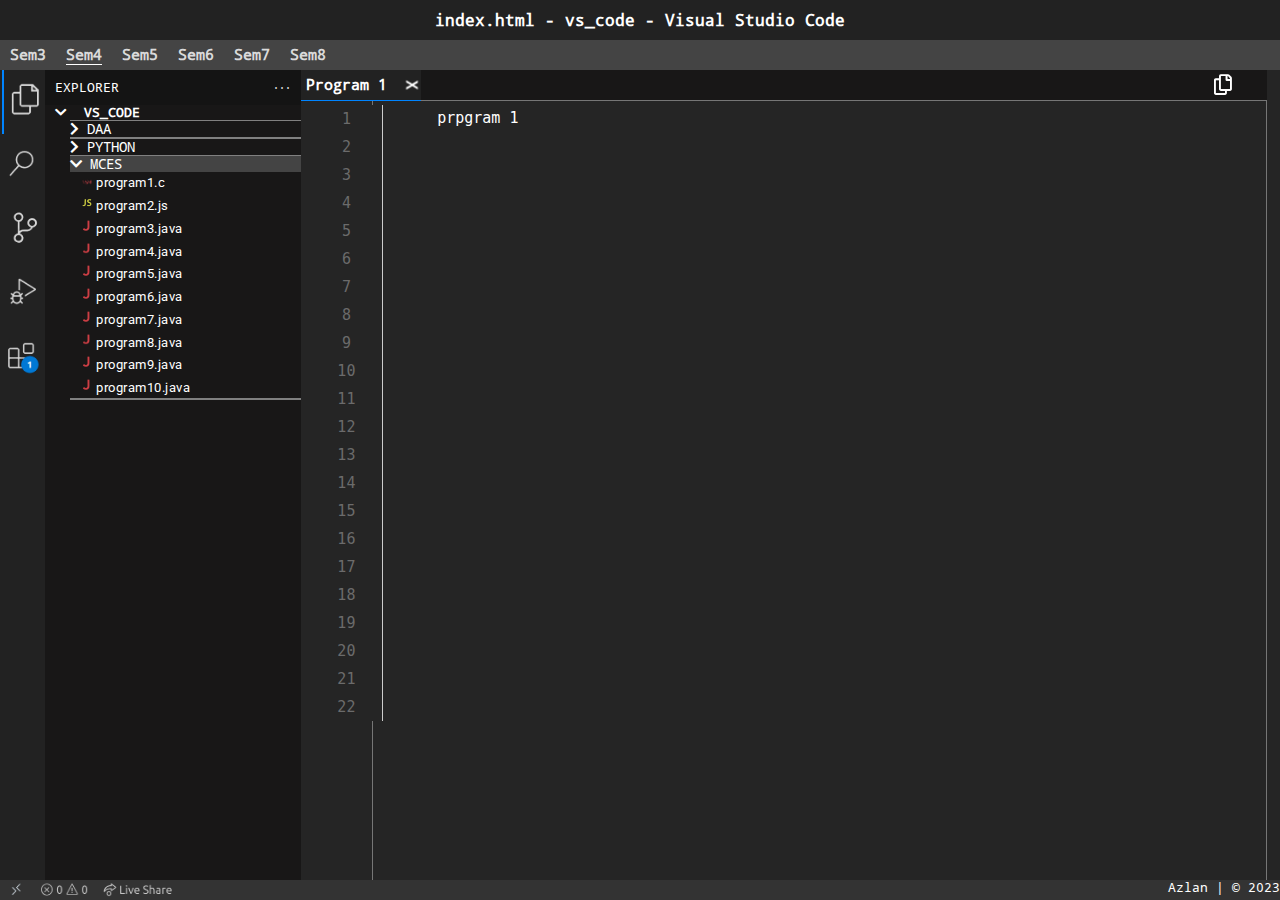
<file: mces/index.html>
<!DOCTYPE html>
<html lang="en">
<!-- this code  is written  by azlan  -->
<head>
    <meta charset="UTF-8">
    <meta name="viewport" content="width=device-width, initial-scale=1.0">
    <link rel="stylesheet" href="../style.css">
    <!-- font awesom icons  -->
    <link rel="stylesheet" href="https://cdnjs.cloudflare.com/ajax/libs/font-awesome/5.15.3/css/all.min.css">

    <title>Lab Programs</title>
</head>

<body>
    <div class="head_portion1">
        <div class="menu_icon" onclick="openNav()">
            <i class="fas fa-ellipsis-v"></i>

        </div>
        index.html - vs_code - Visual Studio Code
    </div>
    <div class="head_portion2">
        <a href="">Sem3</a>
        <a href="" class="sem_active">Sem4</a>
        <a href="">Sem5</a>
        <a href="">Sem6</a>
        <a href="" >Sem7</a>
        <a href="">Sem8</a>

    </div>

    <div class="side_icons">
        <div class="side_icon_img active_icon">
            <img src="../icons/copy.png" alt="">
        </div>
        <div class="side_icon_img">
            <img src="../icons/search.png" alt="">
        </div>

        <div class="side_icon_img">
            <img src="../icons/gitcontrol.png" alt="">
        </div>
        <div class="side_icon_img">
            <img src="../icons/debug.png" alt="">
        </div>
        <div class="side_icon_img">
            <img src="../icons/extension.png" alt="">
        </div>
    </div>

    <div id="pgmList" class="pgm_number">
        <div class="explorer">
            <p>EXPLORER</p>
            <p class="explorer_dots">...</p>
        </div>
        <div class="vs_code">
            <i class='fas fa-chevron-down'></i> VS_CODE


        </div>
        <div class="subject_name">
            <div class="sub_head">
                <a href="../index.html">
                <i class='fas fa-chevron-right'></i> DAA        </a>

            </div>
        </div>
        <div class="subject_name">
            <div class="sub_head">
                <a href="../python/index.html">
                <i class='fas fa-chevron-right'></i> PYTHON        </a>

            </div>
        </div>
        <div class="subject_name">
            <div class="sub_heading">
                <i class='fas fa-chevron-down'></i> MCES
            </div>
            <p onclick="switchProgram('program_container1')"> <img src="../icons/asm.png" alt=""> program1.c</p>
            <p onclick="switchProgram('program_container2')"> <img src="../icons/js.png" alt=""> program2.js</p>
            <p onclick="switchProgram('program_container3')"> <img src="../icons/java.png" alt=""> program3.java</p>
            <p onclick="switchProgram('program_container4')"> <img src="../icons/java.png" alt=""> program4.java</p>
            <p onclick="switchProgram('program_container5')"> <img src="../icons/java.png" alt=""> program5.java</p>
            <p onclick="switchProgram('program_container6')"> <img src="../icons/java.png" alt=""> program6.java</p>
            <p onclick="switchProgram('program_container7')"> <img src="../icons/java.png" alt=""> program7.java</p>
            <p onclick="switchProgram('program_container8')"> <img src="../icons/java.png" alt=""> program8.java</p>
            <p onclick="switchProgram('program_container9')"> <img src="../icons/java.png" alt=""> program9.java</p>
            <p onclick="switchProgram('program_container10')"> <img src="../icons/java.png" alt=""> program10.java</p>

        </div>

        <div class="subject_name">
            <div class="sub_head">
            </div>
        </div>


    </div>


    <!-- program section  -->
    <!-- program 1  -->
    <div id="program_container1" class="textarea_container">

        <div class="line_numbers">
            <p>1</p>
            <p>2</p>
            <p>3</p>
            <p>4</p>
            <p>5</p>
            <p>6</p>
            <p>7</p>
            <p>8</p>
            <p>9</p>
            <p>10</p>
            <p>11</p>
            <p>12</p>
            <p>13</p>
            <p>14</p>
            <p>15</p>
            <p>16</p>
            <p>17</p>
            <p>18</p>
            <p>19</p>
            <p>20</p>
            <p>21</p>
            <p>22</p>

        </div>
        <div class="copy_btn">
            <div class="pgm_num">
                Program 1 <p onclick="closeProgram()">X</p>

            </div>

            <div class="copy_icon" onclick="copyProgramTextarea('program1', 'copied1')">
                <i class="far fa-copy"></i>
                <div class="copied" id="copied1"></div>
            </div>
        </div>
        <textarea class="text_area" id="program1" rows="5">
      prpgram 1
          </textarea>

    </div>


    <!-- program 2  -->
    <div id="program_container2" class="textarea_container" style="display: none;">

        <div class="line_numbers">
            <p>1</p>
            <p>2</p>
            <p>3</p>
            <p>4</p>
            <p>5</p>
            <p>6</p>
            <p>7</p>
            <p>8</p>
            <p>9</p>
            <p>10</p>
            <p>11</p>
            <p>12</p>
            <p>13</p>
            <p>14</p>
            <p>15</p>
            <p>16</p>
            <p>17</p>
            <p>18</p>
            <p>19</p>
            <p>20</p>
            <p>21</p>
            <p>22</p>

        </div>
        <div class="copy_btn">
            <div class="pgm_num">
                Program 2 <p onclick="closeProgram()">X</p>

            </div>

            <div class="copy_icon" onclick="copyProgramTextarea('program2', 'copied2')">
                <i class="far fa-copy"></i>
                <div class="copied" id="copied2"></div>
            </div>
        </div>
        <textarea class="text_area" id="program2" rows="5">
     program 2
          </textarea>

    </div>

    <!-- program 3  -->

    <div id="program_container3" class="textarea_container" style="display: none;">

        <div class="line_numbers">
            <p>1</p>
            <p>2</p>
            <p>3</p>
            <p>4</p>
            <p>5</p>
            <p>6</p>
            <p>7</p>
            <p>8</p>
            <p>9</p>
            <p>10</p>
            <p>11</p>
            <p>12</p>
            <p>13</p>
            <p>14</p>
            <p>15</p>
            <p>16</p>
            <p>17</p>
            <p>18</p>
            <p>19</p>
            <p>20</p>
            <p>21</p>
            <p>22</p>

        </div>
        <div class="copy_btn">
            <div class="pgm_num">
                Program 3 <p onclick="closeProgram()">X</p>

            </div>

            <div class="copy_icon" onclick="copyProgramTextarea('program3', 'copied3')">
                <i class="far fa-copy"></i>
                <div class="copied" id="copied3"></div>
            </div>
        </div>
        <textarea class="text_area" id="program3" rows="5">
     program 3
          </textarea>

    </div>

    <!-- program 4  -->

    <div id="program_container4" class="textarea_container" style="display: none;">

        <div class="line_numbers">
            <p>1</p>
            <p>2</p>
            <p>3</p>
            <p>4</p>
            <p>5</p>
            <p>6</p>
            <p>7</p>
            <p>8</p>
            <p>9</p>
            <p>10</p>
            <p>11</p>
            <p>12</p>
            <p>13</p>
            <p>14</p>
            <p>15</p>
            <p>16</p>
            <p>17</p>
            <p>18</p>
            <p>19</p>
            <p>20</p>
            <p>21</p>
            <p>22</p>

        </div>
        <div class="copy_btn">
            <div class="pgm_num">
                Program 4 <p onclick="closeProgram()">X</p>

            </div>

            <div class="copy_icon" onclick="copyProgramTextarea('program4', 'copied4')">
                <i class="far fa-copy"></i>
                <div class="copied" id="copied4"></div>
            </div>
        </div>
        <textarea class="text_area" id="program4" rows="5">
 program 4
              </textarea>

    </div>

    <!-- program 5  -->

    <div id="program_container5" class="textarea_container" style="display: none;">

        <div class="line_numbers">
            <p>1</p>
            <p>2</p>
            <p>3</p>
            <p>4</p>
            <p>5</p>
            <p>6</p>
            <p>7</p>
            <p>8</p>
            <p>9</p>
            <p>10</p>
            <p>11</p>
            <p>12</p>
            <p>13</p>
            <p>14</p>
            <p>15</p>
            <p>16</p>
            <p>17</p>
            <p>18</p>
            <p>19</p>
            <p>20</p>
            <p>21</p>
            <p>22</p>

        </div>
        <div class="copy_btn">
            <div class="pgm_num">
                Program 5 <p onclick="closeProgram()">X</p>

            </div>

            <div class="copy_icon" onclick="copyProgramTextarea('program5', 'copied5')">
                <i class="far fa-copy"></i>
                <div class="copied" id="copied5"></div>
            </div>
        </div>
        <textarea class="text_area" id="program5" rows="5">
     program 5
                  </textarea>

    </div>

    <!-- program 6  -->

    <div id="program_container6" class="textarea_container" style="display: none;">

        <div class="line_numbers">
            <p>1</p>
            <p>2</p>
            <p>3</p>
            <p>4</p>
            <p>5</p>
            <p>6</p>
            <p>7</p>
            <p>8</p>
            <p>9</p>
            <p>10</p>
            <p>11</p>
            <p>12</p>
            <p>13</p>
            <p>14</p>
            <p>15</p>
            <p>16</p>
            <p>17</p>
            <p>18</p>
            <p>19</p>
            <p>20</p>
            <p>21</p>
            <p>22</p>

        </div>
        <div class="copy_btn">
            <div class="pgm_num">
                Program 6 <p onclick="closeProgram()">X</p>

            </div>

            <div class="copy_icon" onclick="copyProgramTextarea('program6', 'copied6')">
                <i class="far fa-copy"></i>
                <div class="copied" id="copied6"></div>
            </div>
        </div>
        <textarea class="text_area" id="program6" rows="5">
     program 6
                  </textarea>

    </div>

    <!-- program 7  -->

    <div id="program_container7" class="textarea_container" style="display: none;">

        <div class="line_numbers">
            <p>1</p>
            <p>2</p>
            <p>3</p>
            <p>4</p>
            <p>5</p>
            <p>6</p>
            <p>7</p>
            <p>8</p>
            <p>9</p>
            <p>10</p>
            <p>11</p>
            <p>12</p>
            <p>13</p>
            <p>14</p>
            <p>15</p>
            <p>16</p>
            <p>17</p>
            <p>18</p>
            <p>19</p>
            <p>20</p>
            <p>21</p>
            <p>22</p>

        </div>
        <div class="copy_btn">
            <div class="pgm_num">
                Program 7 <p onclick="closeProgram()">X</p>

            </div>

            <div class="copy_icon" onclick="copyProgramTextarea('program7', 'copied7')">
                <i class="far fa-copy"></i>
                <div class="copied" id="copied7"></div>
            </div>
        </div>
        <textarea class="text_area" id="program7" rows="5">
                 program 7
                              </textarea>

    </div>

  
    <!-- program 8  -->

    <div id="program_container8" class="textarea_container" style="display: none;">

        <div class="line_numbers">
            <p>1</p>
            <p>2</p>
            <p>3</p>
            <p>4</p>
            <p>5</p>
            <p>6</p>
            <p>7</p>
            <p>8</p>
            <p>9</p>
            <p>10</p>
            <p>11</p>
            <p>12</p>
            <p>13</p>
            <p>14</p>
            <p>15</p>
            <p>16</p>
            <p>17</p>
            <p>18</p>
            <p>19</p>
            <p>20</p>
            <p>21</p>
            <p>22</p>

        </div>
        <div class="copy_btn">
            <div class="pgm_num">
                Program 8 <p onclick="closeProgram()">X</p>

            </div>

            <div class="copy_icon" onclick="copyProgramTextarea('program8', 'copied8')">
                <i class="far fa-copy"></i>
                <div class="copied" id="copied8"></div>
            </div>
        </div>
        <textarea class="text_area" id="program8" rows="5">
                                             program 8
                                                          </textarea>

    </div>
    <!-- program 9  -->

    <div id="program_container9" class="textarea_container" style="display: none;">

        <div class="line_numbers">
            <p>1</p>
            <p>2</p>
            <p>3</p>
            <p>4</p>
            <p>5</p>
            <p>6</p>
            <p>7</p>
            <p>8</p>
            <p>9</p>
            <p>10</p>
            <p>11</p>
            <p>12</p>
            <p>13</p>
            <p>14</p>
            <p>15</p>
            <p>16</p>
            <p>17</p>
            <p>18</p>
            <p>19</p>
            <p>20</p>
            <p>21</p>
            <p>22</p>

        </div>
        <div class="copy_btn">
            <div class="pgm_num">
                Program 9 <p onclick="closeProgram()">X</p>

            </div>

            <div class="copy_icon" onclick="copyProgramTextarea('program9', 'copied9')">
                <i class="far fa-copy"></i>
                <div class="copied" id="copied9"></div>
            </div>
        </div>
        <textarea class="text_area" id="program9" rows="5">
                             program 9
                                          </textarea>

    </div>
    <!-- program 10  -->

    <div id="program_container10" class="textarea_container" style="display: none;">

        <div class="line_numbers">
            <p>1</p>
            <p>2</p>
            <p>3</p>
            <p>4</p>
            <p>5</p>
            <p>6</p>
            <p>7</p>
            <p>8</p>
            <p>9</p>
            <p>10</p>
            <p>11</p>
            <p>12</p>
            <p>13</p>
            <p>14</p>
            <p>15</p>
            <p>16</p>
            <p>17</p>
            <p>18</p>
            <p>19</p>
            <p>20</p>
            <p>21</p>
            <p>22</p>

        </div>
        <div class="copy_btn">
            <div class="pgm_num">
                Program 10 <p onclick="closeProgram()">X</p>

            </div>

            <div class="copy_icon" onclick="copyProgramTextarea('program10', 'copied10')">
                <i class="far fa-copy"></i>
                <div class="copied" id="copied10"></div>
            </div>
        </div>
        <textarea class="text_area" id="program10" rows="5">
                                                                                     program 10
                                                                                                  </textarea>

    </div>




    <div class="bottom_footer">
        <img src="../icons/leftBottom.png" alt="">
        Azlan | &copy; 2023
    </div>
    <script src="../main.js"></script>


</body>

</html>
</file>
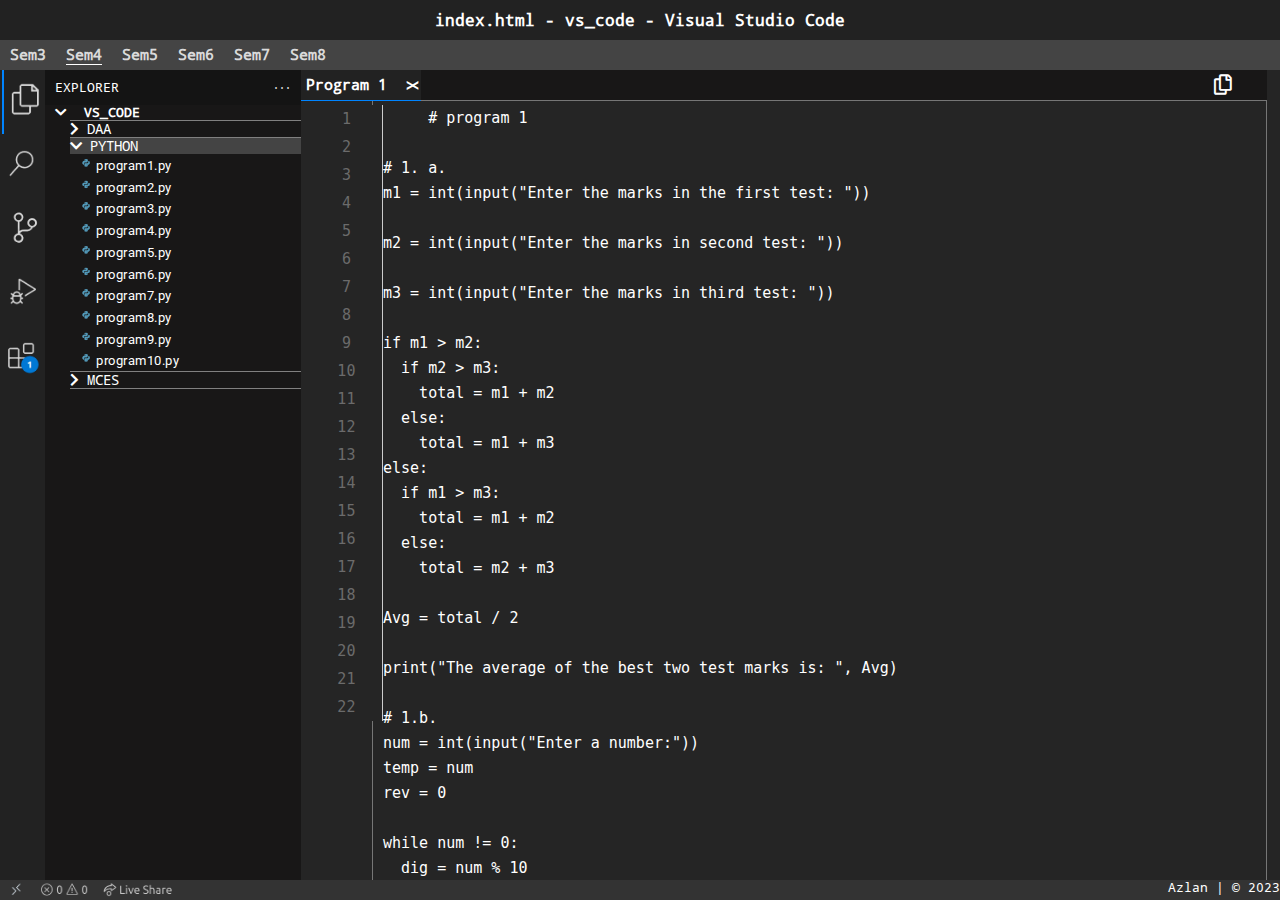
<file: python/index.html>
<!DOCTYPE html>
<html lang="en">
<!-- this code  is written  by azlan  -->
<head>
    <meta charset="UTF-8">
    <meta name="viewport" content="width=device-width, initial-scale=1.0">
    <link rel="stylesheet" href="../style.css">
    <!-- font awesom icons  -->
    <link rel="stylesheet" href="https://cdnjs.cloudflare.com/ajax/libs/font-awesome/5.15.3/css/all.min.css">

    <title>Lab Programs</title>
</head>

<body>
    <div class="head_portion1">
        <div class="menu_icon" onclick="openNav()">
            <i class="fas fa-ellipsis-v"></i>

        </div>
        index.html - vs_code - Visual Studio Code
    </div>
    <div class="head_portion2">
        <a href="">Sem3</a>
        <a href="" class="sem_active">Sem4</a>
        <a href="">Sem5</a>
        <a href="">Sem6</a>
        <a href="" >Sem7</a>
        <a href="">Sem8</a>

    </div>

    <div class="side_icons">
        <div class="side_icon_img active_icon">
            <img src="../icons/copy.png" alt="">
        </div>
        <div class="side_icon_img">
            <img src="../icons/search.png" alt="">
        </div>

        <div class="side_icon_img">
            <img src="../icons/gitcontrol.png" alt="">
        </div>
        <div class="side_icon_img">
            <img src="../icons/debug.png" alt="">
        </div>
        <div class="side_icon_img">
            <img src="../icons/extension.png" alt="">
        </div>
    </div>

    <div id="pgmList" class="pgm_number">
        <div class="explorer">
            <p>EXPLORER</p>
            <p class="explorer_dots">...</p>
        </div>
        <div class="vs_code">
            <i class='fas fa-chevron-down'></i> VS_CODE


        </div>
        <div class="subject_name">
            <div class="sub_head">
                <a href="../index.html">
                <i class='fas fa-chevron-right'></i> DAA        </a>

            </div>
        </div>
        <div class="subject_name">
            <div class="sub_heading">
                <i class='fas fa-chevron-down'></i> PYTHON
            </div>
            <p onclick="switchProgram('program_container1')"> <img src="../icons/python.png" alt=""> program1.py</p>
            <p onclick="switchProgram('program_container2')"> <img src="../icons/python.png" alt=""> program2.py</p>
            <p onclick="switchProgram('program_container3')"> <img src="../icons/python.png" alt=""> program3.py</p>
            <p onclick="switchProgram('program_container4')"> <img src="../icons/python.png" alt=""> program4.py</p>
            <p onclick="switchProgram('program_container5')"> <img src="../icons/python.png" alt=""> program5.py</p>
            <p onclick="switchProgram('program_container6')"> <img src="../icons/python.png" alt=""> program6.py</p>
            <p onclick="switchProgram('program_container7')"> <img src="../icons/python.png" alt=""> program7.py</p>
            <p onclick="switchProgram('program_container8')"> <img src="../icons/python.png" alt=""> program8.py</p>
            <p onclick="switchProgram('program_container9')"> <img src="../icons/python.png" alt=""> program9.py</p>
            <p onclick="switchProgram('program_container10')"> <img src="../icons/python.png" alt=""> program10.py</p>

        </div>
        <div class="subject_name">
            <div class="sub_head">
                <a href="../mces/index.html">
                <i class='fas fa-chevron-right'></i> MCES        </a>

            </div>
        </div>


    </div>


    <!-- program section  -->
    <!-- program 1  -->
    <div id="program_container1" class="textarea_container">

        <div class="line_numbers">
            <p>1</p>
            <p>2</p>
            <p>3</p>
            <p>4</p>
            <p>5</p>
            <p>6</p>
            <p>7</p>
            <p>8</p>
            <p>9</p>
            <p>10</p>
            <p>11</p>
            <p>12</p>
            <p>13</p>
            <p>14</p>
            <p>15</p>
            <p>16</p>
            <p>17</p>
            <p>18</p>
            <p>19</p>
            <p>20</p>
            <p>21</p>
            <p>22</p>

        </div>
        <div class="copy_btn">
            <div class="pgm_num">
                Program 1 <p onclick="closeProgram()">X</p>

            </div>

            <div class="copy_icon" onclick="copyProgramTextarea('codeArea', 'copied1')">
                <i class="far fa-copy"></i>
                <div class="copied" id="copied1"></div>
            </div>
        </div>
        <textarea class="text_area" id="codeArea" rows="5">
     # program 1

# 1. a.
m1 = int(input("Enter the marks in the first test: "))

m2 = int(input("Enter the marks in second test: "))

m3 = int(input("Enter the marks in third test: "))

if m1 > m2:
  if m2 > m3:
    total = m1 + m2
  else:
    total = m1 + m3
else:
  if m1 > m3:
    total = m1 + m2
  else:
    total = m2 + m3

Avg = total / 2

print("The average of the best two test marks is: ", Avg)

# 1.b.
num = int(input("Enter a number:"))
temp = num
rev = 0

while num != 0:
  dig = num % 10
  rev = rev * 10 + dig
  num = num // 10

if temp == rev:
  print("The number is palindrome!")
else:
  print("Not a palindrome!")

print("The Occurance of each digit in:", temp)

message = str(temp)
count = {}

for character in message:
  count.setdefault(character, 0)
  count[character] += 1

print(count)


          </textarea>

    </div>


    <!-- program 2  -->
    <div id="program_container2" class="textarea_container" style="display: none;">

        <div class="line_numbers">
            <p>1</p>
            <p>2</p>
            <p>3</p>
            <p>4</p>
            <p>5</p>
            <p>6</p>
            <p>7</p>
            <p>8</p>
            <p>9</p>
            <p>10</p>
            <p>11</p>
            <p>12</p>
            <p>13</p>
            <p>14</p>
            <p>15</p>
            <p>16</p>
            <p>17</p>
            <p>18</p>
            <p>19</p>
            <p>20</p>
            <p>21</p>
            <p>22</p>

        </div>
        <div class="copy_btn">
            <div class="pgm_num">
                Program 2 <p onclick="closeProgram()">X</p>

            </div>

            <div class="copy_icon" onclick="copyProgramTextarea('program2', 'copied2')">
                <i class="far fa-copy"></i>
                <div class="copied" id="copied2"></div>
            </div>
        </div>
        <textarea class="text_area" id="program2" rows="5">
     # program 2

# 2.a.
def Fib(n):
  if n <= 0:
    print("Incorrect input")
  elif n == 1:
    return 0
  elif n == 2:
    return 1
  else:
    return Fib(n - 1) + Fib(n - 2)

# Driver Program
n = int(input("Enter the value of n:"))
print("Fibonacci Series:")
for i in range(1, n + 1):
  print(Fib(i))

# 2.b.
def bintodec(num):
  value = 0
  for i in range(len(num)):
    digit = num.pop()
    if digit == '1':
      value = value + pow(2, i)
  return value

def octal_to_hexadecimal(octc):
  dec = 0
  pow = 0
  while octc > 0:
    ld = octc % 10
    dec += ld * (8 ** pow)
    octc //= 10
    pow += 1

  hexadec = ''
  hexa_map = "0123456789ABCDEF"
  while dec != 0:
    hexadec = hexa_map[dec % 16] + hexadec
    dec //= 16
  return hexadec

b_num = list(input("Input a binary number: "))
dec = bintodec(b_num)
print("The decimal value of the number is", dec)

octa = int(input("Input a Octal number: "))
hexa = octal_to_hexadecimal(octa)
print("The hexa decimal value of the number is", hexa)
     


          </textarea>

    </div>

    <!-- program 3  -->

    <div id="program_container3" class="textarea_container" style="display: none;">

        <div class="line_numbers">
            <p>1</p>
            <p>2</p>
            <p>3</p>
            <p>4</p>
            <p>5</p>
            <p>6</p>
            <p>7</p>
            <p>8</p>
            <p>9</p>
            <p>10</p>
            <p>11</p>
            <p>12</p>
            <p>13</p>
            <p>14</p>
            <p>15</p>
            <p>16</p>
            <p>17</p>
            <p>18</p>
            <p>19</p>
            <p>20</p>
            <p>21</p>
            <p>22</p>

        </div>
        <div class="copy_btn">
            <div class="pgm_num">
                Program 3 <p onclick="closeProgram()">X</p>

            </div>

            <div class="copy_icon" onclick="copyProgramTextarea('program3', 'copied3')">
                <i class="far fa-copy"></i>
                <div class="copied" id="copied3"></div>
            </div>
        </div>
        <textarea class="text_area" id="program3" rows="5">
     # program 3

# 3.a.
def count_characters(statement):
  words = statement.split()
  num_words = len(words)
  num_digits = 0
  num_uppercase = 0
  num_lowercase = 0

  for char in statement:
    if char.isdigit():
      num_digits += 1
    elif char.isupper():
      num_uppercase += 1
    elif char.islower():
      num_lowercase += 1

  return num_words, num_digits, num_uppercase, num_lowercase


# Test the function
input_sentences = input("Enter a sentences: ")
word_count, digit_count, uppercase_count, lowercase_count = count_characters(input_sentences)

print("Number of words:", word_count)
print("Number of digits:", digit_count)
print("Number of uppercase letters:", uppercase_count)
print("Number of lowercase letters:", lowercase_count)

# 3.b.
def CompareString(str1, str2):
  if len(str1) >= len(str2):
    long = len(str1)
    short = len(str2)
  else:
    long = len(str2)
    short = len(str1)

  matchCnt = 0
  for i in range(short):
    if str1[i] == str2[i]:
      matchCnt += 1

  return matchCnt / long


string1 = input("Enter a String: ")
string2 = input("Enter another String: ")

similarity = CompareString(string1, string2)

print("Similarity between two given string :", similarity)



          </textarea>

    </div>

    <!-- program 4  -->

    <div id="program_container4" class="textarea_container" style="display: none;">

        <div class="line_numbers">
            <p>1</p>
            <p>2</p>
            <p>3</p>
            <p>4</p>
            <p>5</p>
            <p>6</p>
            <p>7</p>
            <p>8</p>
            <p>9</p>
            <p>10</p>
            <p>11</p>
            <p>12</p>
            <p>13</p>
            <p>14</p>
            <p>15</p>
            <p>16</p>
            <p>17</p>
            <p>18</p>
            <p>19</p>
            <p>20</p>
            <p>21</p>
            <p>22</p>

        </div>
        <div class="copy_btn">
            <div class="pgm_num">
                Program 4 <p onclick="closeProgram()">X</p>

            </div>

            <div class="copy_icon" onclick="copyProgramTextarea('program4', 'copied4')">
                <i class="far fa-copy"></i>
                <div class="copied" id="copied4"></div>
            </div>
        </div>
        <textarea class="text_area" id="program4" rows="5">
     # program 4

# 4.a.
def insertionSort(arr):
  n = len(arr)
  if n <= 1:
    return

  for i in range(1, n):
    key = arr[i]
    j = i - 1

    while j >= 0 and key < arr[j]:
      arr[j + 1] = arr[j]
      j -= 1

    arr[j + 1] = key


def mergeSort(array):
  if len(array) > 1:
    r = len(array) // 2
    L = array[:r]
    M = array[r:]

    mergeSort(L)
    mergeSort(M)

    i = j = k = 0

    while i < len(L) and j < len(M):
      if L[i] < M[j]:
        array[k] = L[i]
        i += 1
      else:
        array[k] = M[j]
        j += 1
      k += 1

    while i < len(L):
      array[k] = L[i]
      i += 1
      k += 1

    while j < len(M):
      array[k] = M[j]
      j += 1
      k += 1


arr = []

n = int(input("Enter the size of list"))
for i in range(n):
  arr.append(int(input("Enter list elements: ")))

arr1 = arr.copy()

insertionSort(arr)
print("Sorted List using Insertion Sort: ", arr)

mergeSort(arr1)
print("Sorted list using Merge Sort: ", arr1)

# 4.b.
s = input("Enter the Roman Number : ")
roman_no = {"I": 1, "V": 5, "X": 10, "L": 50, "C": 100, "D": 500, "M": 1000}
integer_no = 0

for i in range(len(s)):
  if i > 0 and roman_no[s[i]] > roman_no[s[i - 1]]:
    integer_no += roman_no[s[i]] - 2 * roman_no[s[i - 1]]
  else:
    integer_no += roman_no[s[i]]

print("The integer number is:", integer_no)



              </textarea>

    </div>

    <!-- program 5  -->

    <div id="program_container5" class="textarea_container" style="display: none;">

        <div class="line_numbers">
            <p>1</p>
            <p>2</p>
            <p>3</p>
            <p>4</p>
            <p>5</p>
            <p>6</p>
            <p>7</p>
            <p>8</p>
            <p>9</p>
            <p>10</p>
            <p>11</p>
            <p>12</p>
            <p>13</p>
            <p>14</p>
            <p>15</p>
            <p>16</p>
            <p>17</p>
            <p>18</p>
            <p>19</p>
            <p>20</p>
            <p>21</p>
            <p>22</p>

        </div>
        <div class="copy_btn">
            <div class="pgm_num">
                Program 5 <p onclick="closeProgram()">X</p>

            </div>

            <div class="copy_icon" onclick="copyProgramTextarea('program5', 'copied5')">
                <i class="far fa-copy"></i>
                <div class="copied" id="copied5"></div>
            </div>
        </div>
        <textarea class="text_area" id="program5" rows="5">
     # program 5

# 5.a.
import re

# function without using regular expression
def isPhoneNumber(text):
  if len(text) != 12:
    return False

  for i in range(0, 3):
    if not text[i].isdigit():
      return False

  if text[3] != '-':
    return False

  for i in range(4, 7):
    if not text[i].isdigit():
      return False

  if text[7] != '-':
    return False

  for i in range(8, 12):
    if not text[i].isdigit():
      return False

  return True

# Function with regular expression
def isPhoneRegex(text):
  phoneNumRegex = re.compile(r'\d\d\d-\d\d\d-\d\d\d\d')
  if phoneNumRegex.match(text):
    return True
  else:
    return False

ph_num = input("Enter a phone number : ")

print("Without using Regular Expression")
if isPhoneNumber(ph_num):
  print("Valid phone number")
else:
  print("Invalid phone number")

print("Using Regular Expression")
if isPhoneRegex(ph_num):
  print("Valid phone number")
else:
  print("Invalid phone number")

# 5.b.
import re

# Define the regular expression for phone numbers
phone_regex = re.compile(r'\+\d{12}')
email_regex = re.compile(r'[A-Za-z0-9._]+@[A-Za-z0-9]+\.[A-Z|a-z]{2,}')

# Open the file for reading
with open('example.txt', 'r') as f:

  # Loop through each line in the file
  for line in f:

    # Search for phone numbers in the line
    matches = phone_regex.findall(line)

    # Print any matches found
    for match in matches:
      print(match)

    # Search for email addresses in the line
    matches = email_regex.findall(line)

    # Print any matches found
    for match in matches:
      print(match)



                  </textarea>

    </div>

    <!-- program 6  -->

    <div id="program_container6" class="textarea_container" style="display: none;">

        <div class="line_numbers">
            <p>1</p>
            <p>2</p>
            <p>3</p>
            <p>4</p>
            <p>5</p>
            <p>6</p>
            <p>7</p>
            <p>8</p>
            <p>9</p>
            <p>10</p>
            <p>11</p>
            <p>12</p>
            <p>13</p>
            <p>14</p>
            <p>15</p>
            <p>16</p>
            <p>17</p>
            <p>18</p>
            <p>19</p>
            <p>20</p>
            <p>21</p>
            <p>22</p>

        </div>
        <div class="copy_btn">
            <div class="pgm_num">
                Program 6 <p onclick="closeProgram()">X</p>

            </div>

            <div class="copy_icon" onclick="copyProgramTextarea('program6', 'copied6')">
                <i class="far fa-copy"></i>
                <div class="copied" id="copied6"></div>
            </div>
        </div>
        <textarea class="text_area" id="program6" rows="5">
     # program 6

# 6.a 
import os.path
import sys

fname = input("Enter the filename : ")

if not os.path.isfile(fname):
  print("File", fname, "doesn't exists")
  sys.exit(0)

infile = open(fname, "r")
lineList = infile.readlines()

n = int(input("How many line of the file to display:"))

for i in range(n):
  print(i + 1, ":", lineList[i])

word = input("Enter a word : ")
cnt = 0

for line in lineList:
  cnt += line.count(word)

print("The word", word, "appears", cnt, "times in the file")

# 6.b.
import os
import zipfile

def create_zip(folder_path, zip_filename):

  # Ensure the folder_path is a valid directory
  if not os.path.isdir(folder_path):
    raise ValueError(f"The specified path '{folder_path}' is not a valid directory.")

  # Ensure the zip_filename ends with '.zip'
  if not zip_filename.endswith('.zip'):
    zip_filename += '.zip'

  # Create a ZipFile object to write the ZIP file
  with zipfile.ZipFile(zip_filename, 'w', zipfile.ZIP_DEFLATED) as zipf:
    # Walk through all files and subdirectories in the folder
    for folder_name, subfolders, filenames in os.walk(folder_path):
      for filename in filenames:
        file_path = os.path.join(folder_name, filename)
        # Write each file to the ZIP archive
        zipf.write(file_path, os.path.relpath(file_path, folder_path))


folder_to_zip = input("Enter Folder Name or Path, Ex:/path/to/your/folder ")
zip_filename = folder_to_zip + '.zip'

try:
  create_zip(folder_to_zip, zip_filename)
  print(f"ZIP file '{zip_filename}' created successfully.")
except Exception as e:
  print(f"An error occurred: {e}")



                  </textarea>

    </div>

    <!-- program 7  -->

    <div id="program_container7" class="textarea_container" style="display: none;">

        <div class="line_numbers">
            <p>1</p>
            <p>2</p>
            <p>3</p>
            <p>4</p>
            <p>5</p>
            <p>6</p>
            <p>7</p>
            <p>8</p>
            <p>9</p>
            <p>10</p>
            <p>11</p>
            <p>12</p>
            <p>13</p>
            <p>14</p>
            <p>15</p>
            <p>16</p>
            <p>17</p>
            <p>18</p>
            <p>19</p>
            <p>20</p>
            <p>21</p>
            <p>22</p>

        </div>
        <div class="copy_btn">
            <div class="pgm_num">
                Program 7 <p onclick="closeProgram()">X</p>

            </div>

            <div class="copy_icon" onclick="copyProgramTextarea('program7', 'copied7')">
                <i class="far fa-copy"></i>
                <div class="copied" id="copied7"></div>
            </div>
        </div>
        <textarea class="text_area" id="program7" rows="5">
     # program 7

# 7.a.
import math

# Base Class Shape
class Shape:
  def calculate_area(self):
    pass

# Derived class Triangle
class Triangle(Shape):
  def __init__(self, base, height):
    self.base = base
    self.height = height

  def calculate_area(self):
    return 0.5 * self.base * self.height

# Derived class Circle
class Circle(Shape):
  def __init__(self, radius):
    self.radius = radius

  def calculate_area(self):
    return math.pi * self.radius * self.radius

# Derived class Rectangle
class Rectangle(Shape):
  def __init__(self, length, width):
    self.length = length
    self.width = width

  def calculate_area(self):
    return self.length * self.width

# Creating Object for Derived Class using Constructor
triangle = Triangle(base=5, height=10)
circle = Circle(radius=4)
rectangle = Rectangle(length=7, width=3)

print("Area of the Triangle:", triangle.calculate_area())
print("Area of the Circle:", circle.calculate_area())
print("Area of the Rectangle:", rectangle.calculate_area())

# 7.b 
class Employee:
  def __init__(self, name, emp_id, department, salary):
    self.name = name
    self.emp_id = emp_id
    self.department = department
    self.salary = salary

  def update_salary_by_department(self, department, new_salary):
    if self.department == department:
      self.salary = new_salary

# Create some employee instances
employee1 = Employee("John Doe", "E101", "HR", 50000)
employee2 = Employee("Jane Smith", "E102", "IT", 60000)
employee3 = Employee("Mike Johnson", "E103", "HR", 55000)

# Print the initial salary details
print("Initial Salary Details:")
print(employee1.name, employee1.emp_id, employee1.department, employee1.salary)
print(employee2.name, employee2.emp_id, employee2.department, employee2.salary)
print(employee3.name, employee3.emp_id, employee3.department, employee3.salary)

# Update salaries for employees belonging to the HR department
department_to_update = "HR"
new_salary_for_hr = 60000
employee1.update_salary_by_department(department_to_update, new_salary_for_hr)
employee3.update_salary_by_department(department_to_update, new_salary_for_hr)

# Print the updated salary details
print("\nUpdated Salary Details:")
print(employee1.name, employee1.emp_id, employee1.department, employee1.salary)
print(employee2.name, employee2.emp_id, employee2.department, employee2.salary)
print(employee3.name, employee3.emp_id, employee3.department, employee3.salary)


                              </textarea>

    </div>

  
    <!-- program 8  -->

    <div id="program_container8" class="textarea_container" style="display: none;">

        <div class="line_numbers">
            <p>1</p>
            <p>2</p>
            <p>3</p>
            <p>4</p>
            <p>5</p>
            <p>6</p>
            <p>7</p>
            <p>8</p>
            <p>9</p>
            <p>10</p>
            <p>11</p>
            <p>12</p>
            <p>13</p>
            <p>14</p>
            <p>15</p>
            <p>16</p>
            <p>17</p>
            <p>18</p>
            <p>19</p>
            <p>20</p>
            <p>21</p>
            <p>22</p>

        </div>
        <div class="copy_btn">
            <div class="pgm_num">
                Program 8 <p onclick="closeProgram()">X</p>

            </div>

            <div class="copy_icon" onclick="copyProgramTextarea('program8', 'copied8')">
                <i class="far fa-copy"></i>
                <div class="copied" id="copied8"></div>
            </div>
        </div>
        <textarea class="text_area" id="program8" rows="5">
     # program 8

# 8.a 
class Palindrome:
  def is_palindrome(self, input_value):
    pass


class StringPalindrome(Palindrome):
  def is_palindrome(self, input_value):
    input_value = input_value.lower().replace(" ", "")
    return input_value == input_value[::-1]


class IntegerPalindrome(Palindrome):
  def is_palindrome(self, input_value):
    return str(input_value) == str(input_value)[::-1]


input_string = input("Enter a string: ")
string_palindrome = StringPalindrome()
if string_palindrome.is_palindrome(input_string):
  print("The given string is a palindrome.")
else:
  print("The given string is not a palindrome.")

input_number = int(input("Enter an integer: "))
integer_palindrome = IntegerPalindrome()
if integer_palindrome.is_palindrome(input_number):
  print("The given integer is a palindrome.")
else:
  print("The given integer is not a palindrome.")


  </textarea>

    </div>
    <!-- program 9  -->

    <div id="program_container9" class="textarea_container" style="display: none;">

        <div class="line_numbers">
            <p>1</p>
            <p>2</p>
            <p>3</p>
            <p>4</p>
            <p>5</p>
            <p>6</p>
            <p>7</p>
            <p>8</p>
            <p>9</p>
            <p>10</p>
            <p>11</p>
            <p>12</p>
            <p>13</p>
            <p>14</p>
            <p>15</p>
            <p>16</p>
            <p>17</p>
            <p>18</p>
            <p>19</p>
            <p>20</p>
            <p>21</p>
            <p>22</p>

        </div>
        <div class="copy_btn">
            <div class="pgm_num">
                Program 9 <p onclick="closeProgram()">X</p>

            </div>

            <div class="copy_icon" onclick="copyProgramTextarea('program9', 'copied9')">
                <i class="far fa-copy"></i>
                <div class="copied" id="copied9"></div>
            </div>
        </div>
        <textarea class="text_area" id="program9" rows="5">
                             program 9
                                          </textarea>

    </div>
    <!-- program 10  -->

    <div id="program_container10" class="textarea_container" style="display: none;">

        <div class="line_numbers">
            <p>1</p>
            <p>2</p>
            <p>3</p>
            <p>4</p>
            <p>5</p>
            <p>6</p>
            <p>7</p>
            <p>8</p>
            <p>9</p>
            <p>10</p>
            <p>11</p>
            <p>12</p>
            <p>13</p>
            <p>14</p>
            <p>15</p>
            <p>16</p>
            <p>17</p>
            <p>18</p>
            <p>19</p>
            <p>20</p>
            <p>21</p>
            <p>22</p>

        </div>
        <div class="copy_btn">
            <div class="pgm_num">
                Program 10 <p onclick="closeProgram()">X</p>

            </div>

            <div class="copy_icon" onclick="copyProgramTextarea('program10', 'copied10')">
                <i class="far fa-copy"></i>
                <div class="copied" id="copied10"></div>
            </div>
        </div>
        <textarea class="text_area" id="program10" rows="5">
                                                                                     program 10
                                                                                                  </textarea>

    </div>




    <div class="bottom_footer">
        <img src="../icons/leftBottom.png" alt="">
        Azlan | &copy; 2023
    </div>
    <script src="../main.js"></script>


</body>

</html>
</file>
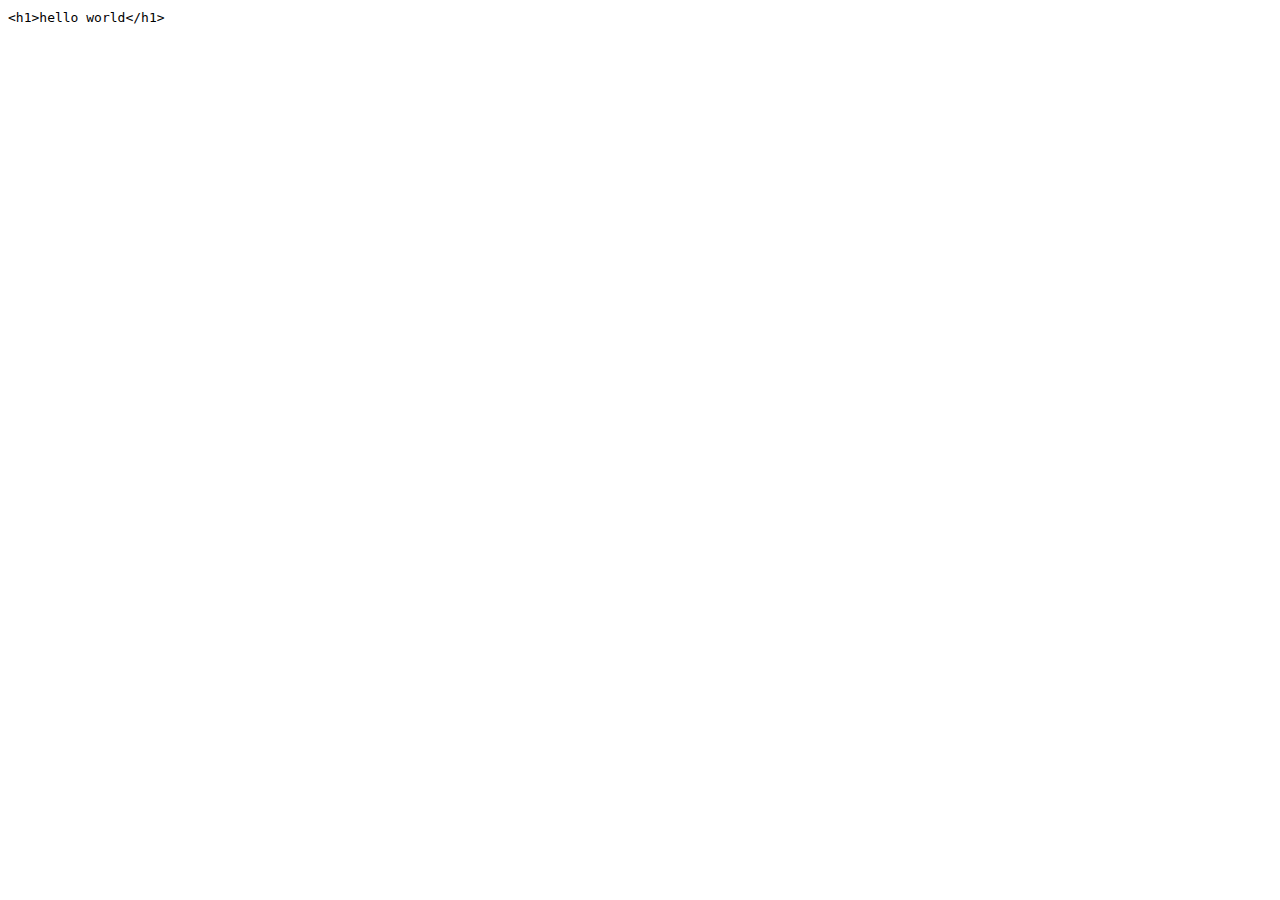
<file: test.html>
<!DOCTYPE html>
<html lang="en">
<head>
  <meta charset="UTF-8">
  <meta name="viewport" content="width=device-width, initial-scale=1.0">
  <title>Display HTML Code</title>
</head>
<body>

<code id="htmlCode" class="language-html">
  <h1>hello world</h1>
</code>

<script>
  var htmlCodeElement = document.getElementById("htmlCode");
  var htmlCode = htmlCodeElement.innerHTML;

  htmlCode = htmlCode.replace(/</g, "&lt;").replace(/>/g, "&gt;");

  htmlCodeElement.innerHTML = htmlCode;
</script>

</body>
</html>
</file>
<file: style.css>
@import url('https://fonts.googleapis.com/css2?family=Kanit:wght@200&display=swap');
@import url(https://db.onlinewebfonts.com/c/71b00e98168f1a2da1b6c5748587e433?family=Segoe+UI+Mono+W10+Regular);
@import url('https://fonts.googleapis.com/css2?family=Roboto:wght@400&display=swap');

@font-face {
    font-family: 'vs-code';
    src: url(./font/DroidSansMono.ttf);
}

* {
    margin: 0;
    padding: 0;
    font-family: 'vs-code';
}

::-webkit-scrollbar {
    width: 5px;
    background: #444;
}

body {
    background: #252525;
}

.head_portion1 {
    height: 40px;
    width: 100vw;
    background: #222;
    color: white;
    display: flex;
    justify-content: center;
    align-items: center;
    font-weight: bold;
    position: fixed;

}


/* --------------------------------sem styling------------------------- */
.head_portion2 {
    height: 30px;
    width: 100vw;
    background: #444;
    position: fixed;
    top: 40px;
    display: flex;
    align-items: center;
}

.head_portion2 a {
    color: rgb(218, 218, 218);
    font-weight: bold;
    font-size: 15px;
    text-decoration: none;
    margin: 0 10px;
}

.sem_active {
    border-bottom: 1px solid white;
}


.side_icons {
    width: 3.5vw;
    height: 100vh;
    background: #222;
    position: fixed;
    top: 70px;
    display: flex;
    flex-direction: column;
    align-items: center;
    justify-content: flex-start;
    cursor:progress;


}

.side_icons i {
    font-size: 25px;
    padding: 10px 0;
    color: white;
}

.side_icon_img img {
    height: 40px;
    padding: 10px 0;

}

.active_icon {
    border-left: 2px solid rgb(0, 132, 255);
}









/*-------------------------------- subject names  and programs-------------------------------------- */
.pgm_number {
    position: fixed;
    top: 70px;
    left: 3.5vw;
    background: #181717;
    width: 20vw;
    height: 100vh;

}

.explorer {
    color: white;
    display: flex;
    justify-content: space-between;
    font-size: 13px;
    padding: 10px;
    background: #141414;
}

.explorer_dots {
    font-size: 10px;
    /* margin-top: -27px; */
}

.vs_code {
    font-size: 13px;
    font-weight: bold;
    color: white;
}

.vs_code i {
    margin: 0 10px;
}

.subject_name {
    margin-left: 25px;
    color: white;
    font-size: 14px;
}

.sub_head{
    border-bottom: 0.5px solid gray;
    border-top: 0.5px solid gray;

}

.sub_head a{
    text-decoration: none;
    color: white;

}

.subject_name p {
    margin-left: 10px;
    cursor: pointer;
    font-family: 'Roboto', sans-serif !important;
    font-size: 13px;
    letter-spacing: 0.5px;
    padding: 3px 0;
}

.subject_name p img {
    width: 13px;
}

.sub_heading {
    background: #444;
    cursor:context-menu;
}





/* ------------------------------textarea styling --------------------------------- */
.textarea_container {
    display: flex;
    margin-left: 23.5vw;
    background: 252525;
    margin-top: 70px;
    position: fixed;
    width: 75.5vw;
    height: 100%;
    overflow-y: scroll;
}

.copy_btn {
    height: 30px;
    width: 100%;
    background: #181717;
    position: absolute;
    display: flex;
}

.copy_icon {
    color: white;
    font-size: 20px;
    position: absolute;
    right: 30px;
    display: flex;
    cursor: pointer;
    margin-top: 5px;

}

.copied {
    margin-left: 5px;
    font-weight: bold;
    font-size: 15px;
}

.pgm_num {
    color: white;
    font-size: 15px;
    font-weight: bold;
    background: #222;
    width: 120px;
    text-align: center;
    height: 100%;
    display: flex;
    justify-content: center;
    align-items: center;
    border-bottom: 1px solid rgb(0, 132, 255);
}

.pgm_num p {
    margin-left: 20px;
    transform: rotate(90deg);
    cursor: pointer;

}

.line_numbers {
    counter-reset: line;
    padding: 5px 10px;
    font-family: monospace;
    text-align: right;
    user-select: none;
    border: none;
    background: #252525;
    width: 4vw;
    text-align: center;
    color: #6b6b6b;
    font-size: 15px;
    margin-top: 30px;


}

.line_numbers p {
    counter-reset: line;
    padding: 5px 10px;
    font-family: monospace;
    text-align: right;
    user-select: none;
    border-right: 1px solid #ccc;
    background: #252525;
    width: 4vw;
    text-align: center;
    color: #6b6b6b;
    font-size: 15px;
    position: relative;
}

.line_numbers::before {
    /* content: counter(line); */
    counter-increment: line;

}

.text_area {
    flex: 1;
    padding: 5px 10px;
    font-family: monospace;
    overflow: auto;
    outline: none;
    background: #252525;
    color: white;
    font-size: 15px;
    line-height: 25px;
    min-height: 100vh;
    margin: 0;
    margin-top: 30px;

}



/* -------------footer styling---------------------- */
.bottom_footer {
    height: 20px;
    width: 100vw;
    background: #333;
    position: fixed;
    bottom: 0;
    z-index: 1;
    color: white;
    /* font-family: 'Courier New', Courier, monospace; */
    display: flex;
    justify-content: space-between;
    padding-right: 10px;
    font-size: 13px;
}

.bottom_footer img {
    height: 20px;
}

.copyright {
    color: white;
    position: absolute;
    right: 30px;
}
.footer_credits{
    color:rgb(58, 160, 255);
    text-decoration: none;
}

.menu_icon {
    display: none;
}
.close_icon{
    display: none;
}
@media (max-width:768px) {
    .side_icons {
        display: none;
    }

    .pgm_number {
        width: 60vw;
        overflow: hidden;
        z-index: 2;
        margin: 0;
        margin-left: -13px;
        transition: 0.5s;
    }

    .textarea_container {
        margin-left: 0;
        width: 100vw;
    }

    .head_portion1 {
        font-size: 12px;
    }

    .head_portion2 a {
        font-size: 13px;
    }

    .menu_icon {
        display: block;
        position: absolute;
        left: 10px;
        font-size: 15px;
    }
    .close_icon{
        width: 100%;
        display: block;
        color: white;
        text-align: center;
        margin-top: 100px;
    }
    .close_icon i{
        font-size: 30px;

    }
.explorer_dots{
    display: none;
}
}
</file>
